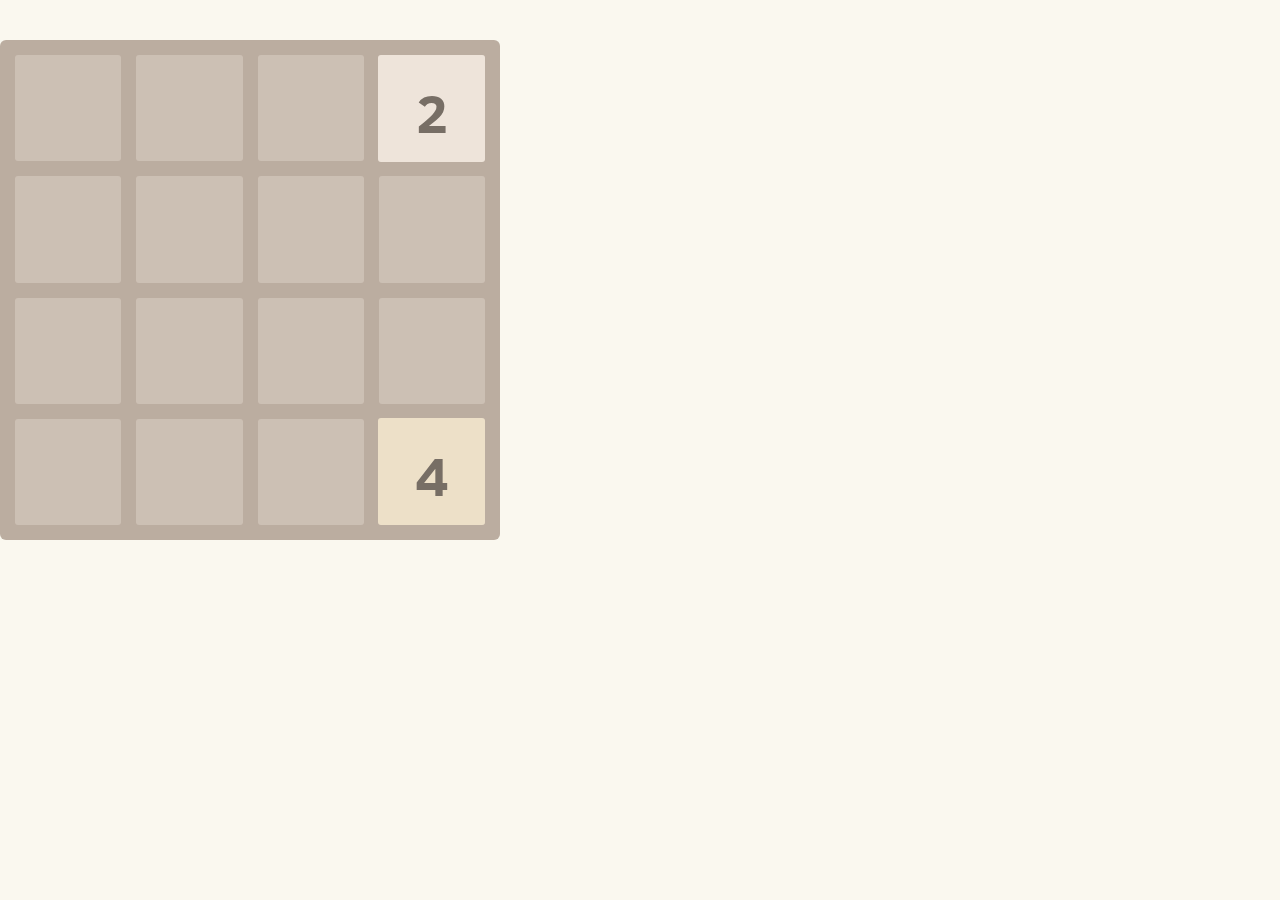
<file: index.html>
<!DOCTYPE html>
<html>
<head>
  <meta charset="utf-8">
  <title>2048</title>

  <link href="style/main.min.css" rel="stylesheet" type="text/css">
  <link rel="shortcut icon" href="favicon.ico">
  <link rel="apple-touch-icon" href="meta/apple-touch-icon.png">
  <link rel="apple-touch-startup-image" href="meta/apple-touch-startup-image-640x1096.png" media="(device-width: 320px) and (device-height: 568px) and (-webkit-device-pixel-ratio: 2)"> <!-- iPhone 5+ -->
  <link rel="apple-touch-startup-image" href="meta/apple-touch-startup-image-640x920.png"  media="(device-width: 320px) and (device-height: 480px) and (-webkit-device-pixel-ratio: 2)"> <!-- iPhone, retina -->
  <meta name="apple-mobile-web-app-capable" content="yes">
  <meta name="apple-mobile-web-app-status-bar-style" content="black">

  <meta name="HandheldFriendly" content="True">
  <meta name="MobileOptimized" content="320">
  <meta name="viewport" content="width=device-width, target-densitydpi=160dpi, initial-scale=1.0, maximum-scale=1, user-scalable=no, minimal-ui">
</head>
<body>
  <div class="container container__start">
      <h1 class="title title__start">2048</h1>
  </div>
  <div class="container container__game" style="display:none;">
    <div class="game-container">
      <div class="game-message">
        <p></p>
        <div class="scores-container">
            <div class="score-container">0</div>
            <div class="best-container">0</div>
        </div>
        <div class="lower">
            <a class="keep-playing-button">Продолжить игру</a>
            <a class="restart-button">Новая игра</a>
        </div>
      </div>

      <div class="grid-container">
        <div class="grid-row">
          <div class="grid-cell"></div>
          <div class="grid-cell"></div>
          <div class="grid-cell"></div>
          <div class="grid-cell"></div>
        </div>
        <div class="grid-row">
          <div class="grid-cell"></div>
          <div class="grid-cell"></div>
          <div class="grid-cell"></div>
          <div class="grid-cell"></div>
        </div>
        <div class="grid-row">
          <div class="grid-cell"></div>
          <div class="grid-cell"></div>
          <div class="grid-cell"></div>
          <div class="grid-cell"></div>
        </div>
        <div class="grid-row">
          <div class="grid-cell"></div>
          <div class="grid-cell"></div>
          <div class="grid-cell"></div>
          <div class="grid-cell"></div>
        </div>
      </div>

      <div class="tile-container">

      </div>
    </div>
  </div>
  <script src="js/scripts.min.js"></script>
</body>
</html>
</file>
<file: style/main.min.css>
@import "fonts/clear-sans.css";html,body{margin:0;padding:0;background:#faf8ef;color:#776e65;font-size:18px;font-family:"Clear Sans","Helvetica Neue",Arial,sans-serif}body{margin:0}.heading:after{display:block;clear:both;content:""}h1.title{display:block;float:left;margin:0;font-weight:700;font-size:80px}.title__start{display:block;width:100%;text-align:center;font-size:40px}@-webkit-keyframes "move-up"{0%{top:25px;opacity:1;}100%{top:-50px;opacity:0;}}@-moz-keyframes move-up {0%{top:25px;opacity:1;}100%{top:-50px;opacity:0;}}@keyframes "move-up"{0%{top:25px;opacity:1;}100%{top:-50px;opacity:0;}}.scores-container{float:left;margin:27px 0;width:100%;text-align:center}.score-container,.best-container{position:relative;display:inline-block;margin-top:8px;padding:15px 25px;height:25px;border-radius:3px;background:#bbada0;color:#fff;text-align:center;font-weight:700;font-size:25px;line-height:47px}.score-container:after,.best-container:after{position:absolute;top:10px;left:0;width:100%;color:#eee4da;text-align:center;text-transform:uppercase;font-size:13px;line-height:13px}.score-container .score-addition,.best-container .score-addition{position:absolute;right:30px;z-index:100;color:red;color:rgba(119,110,101,0.9);font-weight:700;font-size:25px;line-height:25px;-webkit-animation:move-up 600ms ease-in;-moz-animation:move-up 600ms ease-in;animation:move-up 600ms ease-in;-webkit-animation-fill-mode:both;-moz-animation-fill-mode:both;animation-fill-mode:both}.score-container:after{content:"Score"}.best-container:after{content:"Best"}p{margin-top:0;margin-bottom:10px;line-height:1.65}a{color:#776e65;text-decoration:underline;font-weight:700;cursor:pointer}strong.important{text-transform:uppercase}hr{margin-top:20px;margin-bottom:30px;border:none;border-bottom:1px solid #d8d4d0}.container{//width:500px;//margin:0 auto}@-webkit-keyframes "fade-in"{0%{opacity:0;}100%{opacity:1;}}@-moz-keyframes fade-in {0%{opacity:0;}100%{opacity:1;}}@keyframes "fade-in"{0%{opacity:0;}100%{opacity:1;}}.game-container{position:relative;-webkit-box-sizing:border-box;-moz-box-sizing:border-box;box-sizing:border-box;margin-top:40px;padding:15px;width:500px;height:500px;border-radius:6px;background:#bbada0;cursor:default;-webkit-touch-callout:none;-ms-touch-callout:none;-webkit-user-select:none;-moz-user-select:none;-ms-user-select:none;-ms-touch-action:none;touch-action:none}.game-container .game-message{position:absolute;top:0;right:0;bottom:0;left:0;z-index:100;display:none;background:rgba(238,228,218,0.5);text-align:center;-webkit-animation:fade-in 800ms ease 1200ms;-moz-animation:fade-in 800ms ease 1200ms;animation:fade-in 800ms ease 1200ms;-webkit-animation-fill-mode:both;-moz-animation-fill-mode:both;animation-fill-mode:both}.game-container .game-message p{margin-top:222px;height:60px;font-weight:700;font-size:60px;line-height:60px}.game-container .game-message .lower{display:block;margin-top:59px}.game-container .game-message a{display:inline-block;margin-left:9px;padding:0 20px;height:40px;border-radius:3px;background:#8f7a66;color:#f9f6f2;text-decoration:none;line-height:42px}.game-container .game-message a.keep-playing-button{display:block;margin-right:2px}.game-container .game-message.game-won{background:rgba(237,194,46,0.5);color:#f9f6f2}.game-container .game-message.game-won a.keep-playing-button{display:inline-block}.game-container .game-message.game-won,.game-container .game-message.game-over{display:block}.grid-container{position:absolute;z-index:1}.grid-row{margin-bottom:15px}.grid-row:last-child{margin-bottom:0}.grid-row:after{display:block;clear:both;content:""}.grid-cell{float:left;margin-right:15px;width:106.25px;height:106.25px;border-radius:3px;background:rgba(238,228,218,0.35)}.grid-cell:last-child{margin-right:0}.tile-container{position:absolute;z-index:2}.tile,.tile .tile-inner{width:107px;height:107px;line-height:116.25px}.tile.tile-position-1-1{-webkit-transform:translate(0px,0px);-moz-transform:translate(0px,0px);transform:translate(0px,0px)}.tile.tile-position-1-2{-webkit-transform:translate(0px,121px);-moz-transform:translate(0px,121px);transform:translate(0px,121px)}.tile.tile-position-1-3{-webkit-transform:translate(0px,242px);-moz-transform:translate(0px,242px);transform:translate(0px,242px)}.tile.tile-position-1-4{-webkit-transform:translate(0px,363px);-moz-transform:translate(0px,363px);transform:translate(0px,363px)}.tile.tile-position-2-1{-webkit-transform:translate(121px,0px);-moz-transform:translate(121px,0px);transform:translate(121px,0px)}.tile.tile-position-2-2{-webkit-transform:translate(121px,121px);-moz-transform:translate(121px,121px);transform:translate(121px,121px)}.tile.tile-position-2-3{-webkit-transform:translate(121px,242px);-moz-transform:translate(121px,242px);transform:translate(121px,242px)}.tile.tile-position-2-4{-webkit-transform:translate(121px,363px);-moz-transform:translate(121px,363px);transform:translate(121px,363px)}.tile.tile-position-3-1{-webkit-transform:translate(242px,0px);-moz-transform:translate(242px,0px);transform:translate(242px,0px)}.tile.tile-position-3-2{-webkit-transform:translate(242px,121px);-moz-transform:translate(242px,121px);transform:translate(242px,121px)}.tile.tile-position-3-3{-webkit-transform:translate(242px,242px);-moz-transform:translate(242px,242px);transform:translate(242px,242px)}.tile.tile-position-3-4{-webkit-transform:translate(242px,363px);-moz-transform:translate(242px,363px);transform:translate(242px,363px)}.tile.tile-position-4-1{-webkit-transform:translate(363px,0px);-moz-transform:translate(363px,0px);transform:translate(363px,0px)}.tile.tile-position-4-2{-webkit-transform:translate(363px,121px);-moz-transform:translate(363px,121px);transform:translate(363px,121px)}.tile.tile-position-4-3{-webkit-transform:translate(363px,242px);-moz-transform:translate(363px,242px);transform:translate(363px,242px)}.tile.tile-position-4-4{-webkit-transform:translate(363px,363px);-moz-transform:translate(363px,363px);transform:translate(363px,363px)}.tile{position:absolute;-webkit-transition:100ms ease-in-out;-moz-transition:100ms ease-in-out;transition:100ms ease-in-out;-webkit-transition-property:-webkit-transform;-moz-transition-property:-moz-transform;transition-property:transform}.tile .tile-inner{z-index:10;border-radius:3px;background:#eee4da;text-align:center;font-weight:700;font-size:55px}.tile.tile-2 .tile-inner{background:#eee4da;box-shadow:0 0 30px 10px rgba(243,215,116,0),inset 0 0 0 1px rgba(255,255,255,0)}.tile.tile-4 .tile-inner{background:#ede0c8;box-shadow:0 0 30px 10px rgba(243,215,116,0),inset 0 0 0 1px rgba(255,255,255,0)}.tile.tile-8 .tile-inner{background:#f2b179;color:#f9f6f2}.tile.tile-16 .tile-inner{background:#f59563;color:#f9f6f2}.tile.tile-32 .tile-inner{background:#f67c5f;color:#f9f6f2}.tile.tile-64 .tile-inner{background:#f65e3b;color:#f9f6f2}.tile.tile-128 .tile-inner{background:#edcf72;box-shadow:0 0 30px 10px rgba(243,215,116,0.2381),inset 0 0 0 1px rgba(255,255,255,0.14286);color:#f9f6f2;font-size:45px}@media screen and (max-width: 520px){.tile.tile-128 .tile-inner{font-size:25px}}.tile.tile-256 .tile-inner{background:#edcc61;box-shadow:0 0 30px 10px rgba(243,215,116,0.31746),inset 0 0 0 1px rgba(255,255,255,0.19048);color:#f9f6f2;font-size:45px}@media screen and (max-width: 520px){.tile.tile-256 .tile-inner{font-size:25px}}.tile.tile-512 .tile-inner{background:#edc850;box-shadow:0 0 30px 10px rgba(243,215,116,0.39683),inset 0 0 0 1px rgba(255,255,255,0.2381);color:#f9f6f2;font-size:45px}@media screen and (max-width: 520px){.tile.tile-512 .tile-inner{font-size:25px}}.tile.tile-1024 .tile-inner{background:#edc53f;box-shadow:0 0 30px 10px rgba(243,215,116,0.47619),inset 0 0 0 1px rgba(255,255,255,0.28571);color:#f9f6f2;font-size:35px}@media screen and (max-width: 520px){.tile.tile-1024 .tile-inner{font-size:15px}}.tile.tile-2048 .tile-inner{background:#edc22e;box-shadow:0 0 30px 10px rgba(243,215,116,0.55556),inset 0 0 0 1px rgba(255,255,255,0.33333);color:#f9f6f2;font-size:35px}@media screen and (max-width: 520px){.tile.tile-2048 .tile-inner{font-size:15px}}.tile.tile-super .tile-inner{background:#3c3a32;color:#f9f6f2;font-size:30px}@media screen and (max-width: 520px){.tile.tile-super .tile-inner{font-size:10px}}@-webkit-keyframes "appear"{0%{opacity:0;-webkit-transform:scale(0);-moz-transform:scale(0);transform:scale(0);}100%{opacity:1;-webkit-transform:scale(1);-moz-transform:scale(1);transform:scale(1);}}@-moz-keyframes appear {0%{opacity:0;-webkit-transform:scale(0);-moz-transform:scale(0);transform:scale(0);}100%{opacity:1;-webkit-transform:scale(1);-moz-transform:scale(1);transform:scale(1);}}@keyframes "appear"{0%{opacity:0;-webkit-transform:scale(0);-moz-transform:scale(0);transform:scale(0);}100%{opacity:1;-webkit-transform:scale(1);-moz-transform:scale(1);transform:scale(1);}}.tile-new .tile-inner{-webkit-animation:appear 200ms ease 100ms;-moz-animation:appear 200ms ease 100ms;animation:appear 200ms ease 100ms;-webkit-animation-fill-mode:backwards;-moz-animation-fill-mode:backwards;animation-fill-mode:backwards}@-webkit-keyframes "pop"{0%{-webkit-transform:scale(0);-moz-transform:scale(0);transform:scale(0);}50%{-webkit-transform:scale(1.2);-moz-transform:scale(1.2);transform:scale(1.2);}100%{-webkit-transform:scale(1);-moz-transform:scale(1);transform:scale(1);}}@-moz-keyframes pop {0%{-webkit-transform:scale(0);-moz-transform:scale(0);transform:scale(0);}50%{-webkit-transform:scale(1.2);-moz-transform:scale(1.2);transform:scale(1.2);}100%{-webkit-transform:scale(1);-moz-transform:scale(1);transform:scale(1);}}@keyframes "pop"{0%{-webkit-transform:scale(0);-moz-transform:scale(0);transform:scale(0);}50%{-webkit-transform:scale(1.2);-moz-transform:scale(1.2);transform:scale(1.2);}100%{-webkit-transform:scale(1);-moz-transform:scale(1);transform:scale(1);}}.tile-merged .tile-inner{z-index:20;-webkit-animation:pop 200ms ease 100ms;-moz-animation:pop 200ms ease 100ms;animation:pop 200ms ease 100ms;-webkit-animation-fill-mode:backwards;-moz-animation-fill-mode:backwards;animation-fill-mode:backwards}.above-game:after{display:block;clear:both;content:""}.game-intro{float:left;margin-bottom:0;line-height:42px}.restart-button{display:inline-block;display:block;float:right;padding:0 20px;height:40px;border-radius:3px;background:#8f7a66;color:#f9f6f2;text-align:center;text-decoration:none;line-height:42px}.game-explanation{margin-top:50px}@media screen and (max-width: 520px){html,body{font-size:15px}body{margin:20px 0;padding:0 20px}h1.title{margin-top:15px;font-size:40px}.container{margin:0 auto;width:280px}.score-container,.best-container{margin-top:0;padding:15px 10px;min-width:40px}.heading{margin-bottom:10px}.game-intro{display:block;box-sizing:border-box;width:55%;line-height:1.65}.restart-button{display:block;box-sizing:border-box;margin-top:2px;padding:0;width:42%}.game-container{position:relative;-webkit-box-sizing:border-box;-moz-box-sizing:border-box;box-sizing:border-box;margin-top:17px;padding:10px;width:280px;height:280px;border-radius:6px;background:#bbada0;cursor:default;-webkit-touch-callout:none;-ms-touch-callout:none;-webkit-user-select:none;-moz-user-select:none;-ms-user-select:none;-ms-touch-action:none;touch-action:none}.game-container .game-message{position:absolute;top:0;right:0;bottom:0;left:0;z-index:100;display:none;background:rgba(238,228,218,0.5);text-align:center;-webkit-animation:fade-in 800ms ease 1200ms;-moz-animation:fade-in 800ms ease 1200ms;animation:fade-in 800ms ease 1200ms;-webkit-animation-fill-mode:both;-moz-animation-fill-mode:both;animation-fill-mode:both}.game-container .game-message p{margin-top:222px;height:60px;font-weight:700;font-size:60px;line-height:60px}.game-container .game-message .lower{display:block;margin-top:59px}.game-container .game-message a{display:inline-block;display:block;float:left;box-sizing:border-box;margin:0;padding:0 15px;height:40px;border-radius:3px;background:#8f7a66;color:#f9f6f2;text-decoration:none;line-height:42px}.game-container .game-message.game-won{display:block;background:rgba(237,194,46,0.5);color:#f9f6f2}.game-container .game-message.game-won a.keep-playing-button{display:inline-block}.game-container .game-message.game-won,.game-container .game-message.game-over{display:block}.grid-container{position:absolute;z-index:1}.grid-row{margin-bottom:10px}.grid-row:last-child{margin-bottom:0}.grid-row:after{display:block;clear:both;content:""}.grid-cell{float:left;margin-right:10px;width:57.5px;height:57.5px;border-radius:3px;background:rgba(238,228,218,0.35)}.grid-cell:last-child{margin-right:0}.tile-container{position:absolute;z-index:2}.tile,.tile .tile-inner{width:58px;height:58px;line-height:67.5px}.tile.tile-position-1-1{-webkit-transform:translate(0px,0px);-moz-transform:translate(0px,0px);transform:translate(0px,0px)}.tile.tile-position-1-2{-webkit-transform:translate(0px,67px);-moz-transform:translate(0px,67px);transform:translate(0px,67px)}.tile.tile-position-1-3{-webkit-transform:translate(0px,135px);-moz-transform:translate(0px,135px);transform:translate(0px,135px)}.tile.tile-position-1-4{-webkit-transform:translate(0px,202px);-moz-transform:translate(0px,202px);transform:translate(0px,202px)}.tile.tile-position-2-1{-webkit-transform:translate(67px,0px);-moz-transform:translate(67px,0px);transform:translate(67px,0px)}.tile.tile-position-2-2{-webkit-transform:translate(67px,67px);-moz-transform:translate(67px,67px);transform:translate(67px,67px)}.tile.tile-position-2-3{-webkit-transform:translate(67px,135px);-moz-transform:translate(67px,135px);transform:translate(67px,135px)}.tile.tile-position-2-4{-webkit-transform:translate(67px,202px);-moz-transform:translate(67px,202px);transform:translate(67px,202px)}.tile.tile-position-3-1{-webkit-transform:translate(135px,0px);-moz-transform:translate(135px,0px);transform:translate(135px,0px)}.tile.tile-position-3-2{-webkit-transform:translate(135px,67px);-moz-transform:translate(135px,67px);transform:translate(135px,67px)}.tile.tile-position-3-3{-webkit-transform:translate(135px,135px);-moz-transform:translate(135px,135px);transform:translate(135px,135px)}.tile.tile-position-3-4{-webkit-transform:translate(135px,202px);-moz-transform:translate(135px,202px);transform:translate(135px,202px)}.tile.tile-position-4-1{-webkit-transform:translate(202px,0px);-moz-transform:translate(202px,0px);transform:translate(202px,0px)}.tile.tile-position-4-2{-webkit-transform:translate(202px,67px);-moz-transform:translate(202px,67px);transform:translate(202px,67px)}.tile.tile-position-4-3{-webkit-transform:translate(202px,135px);-moz-transform:translate(202px,135px);transform:translate(202px,135px)}.tile.tile-position-4-4{-webkit-transform:translate(202px,202px);-moz-transform:translate(202px,202px);transform:translate(202px,202px)}.tile .tile-inner{font-size:35px}.game-message p{margin-top:90px !important;height:30px !important;font-size:30px !important;line-height:30px !important}.game-message .lower{margin-top:30px !important}}
</file>
